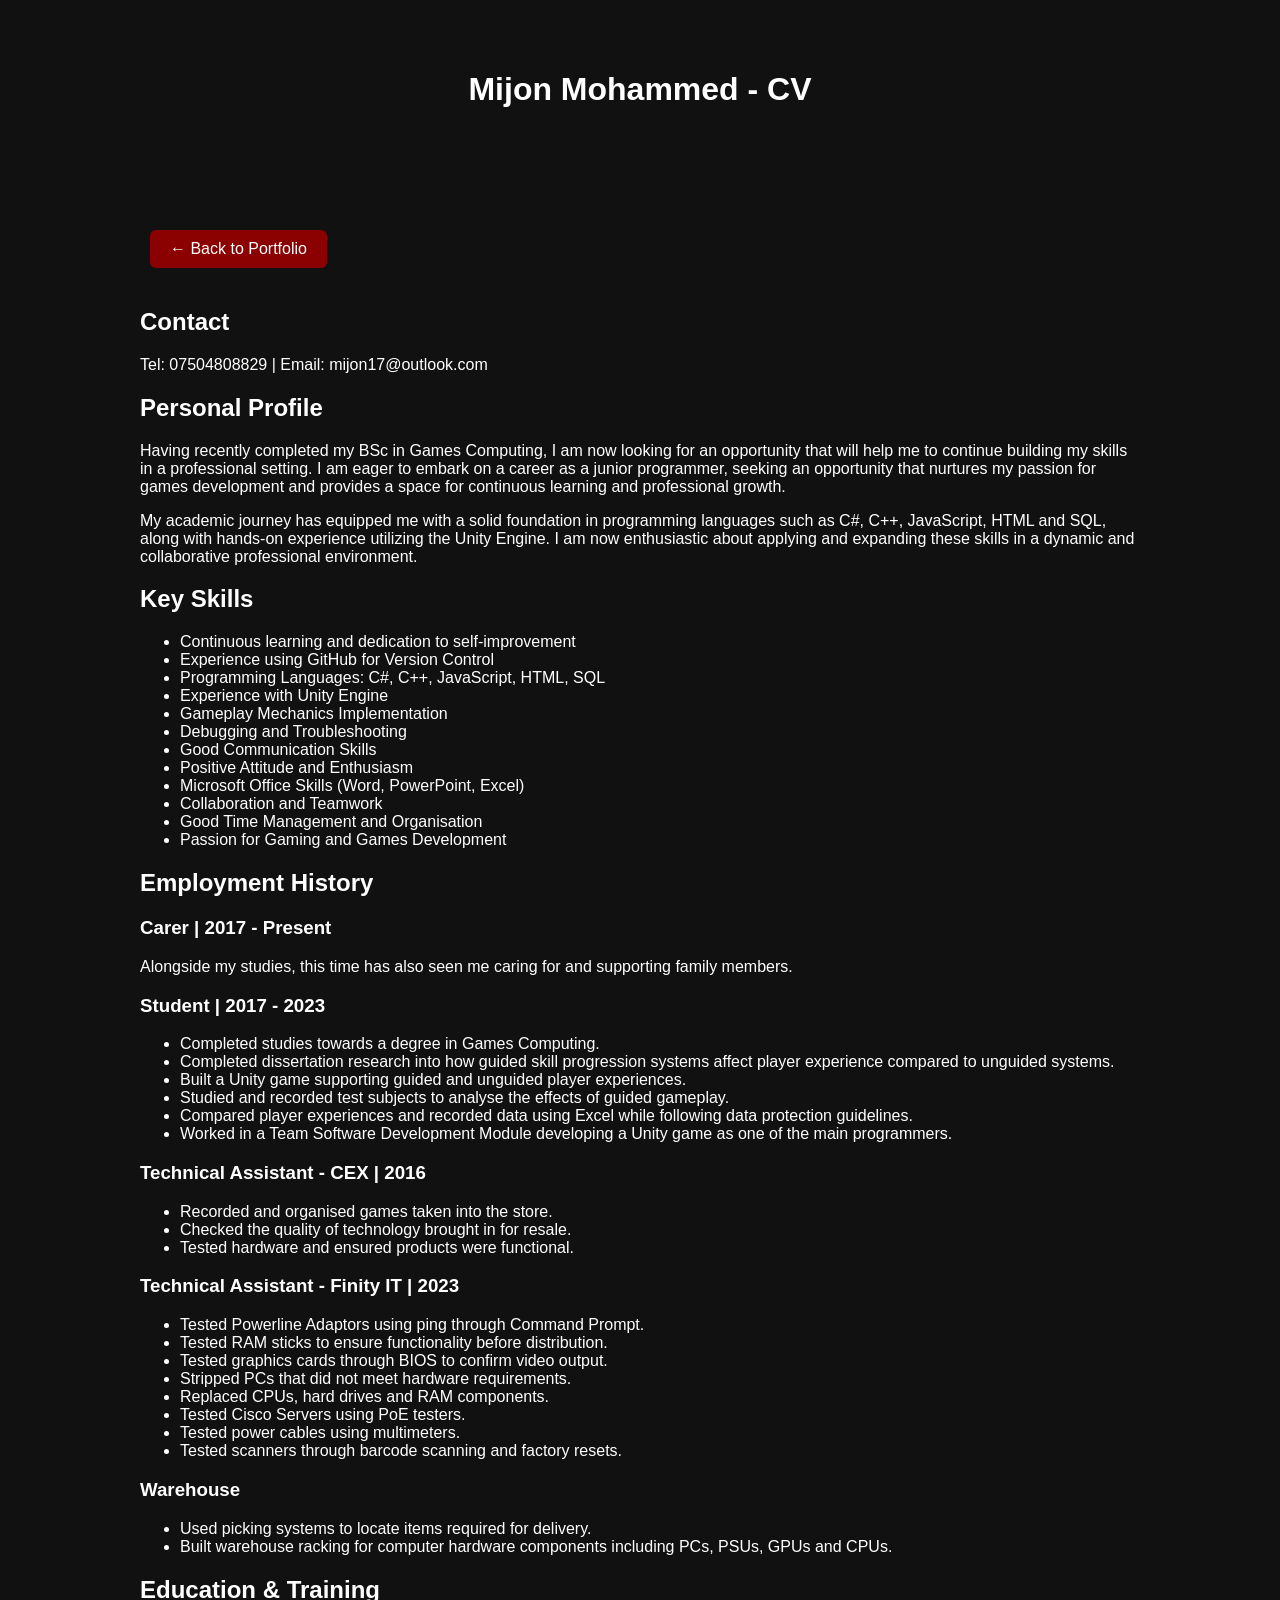
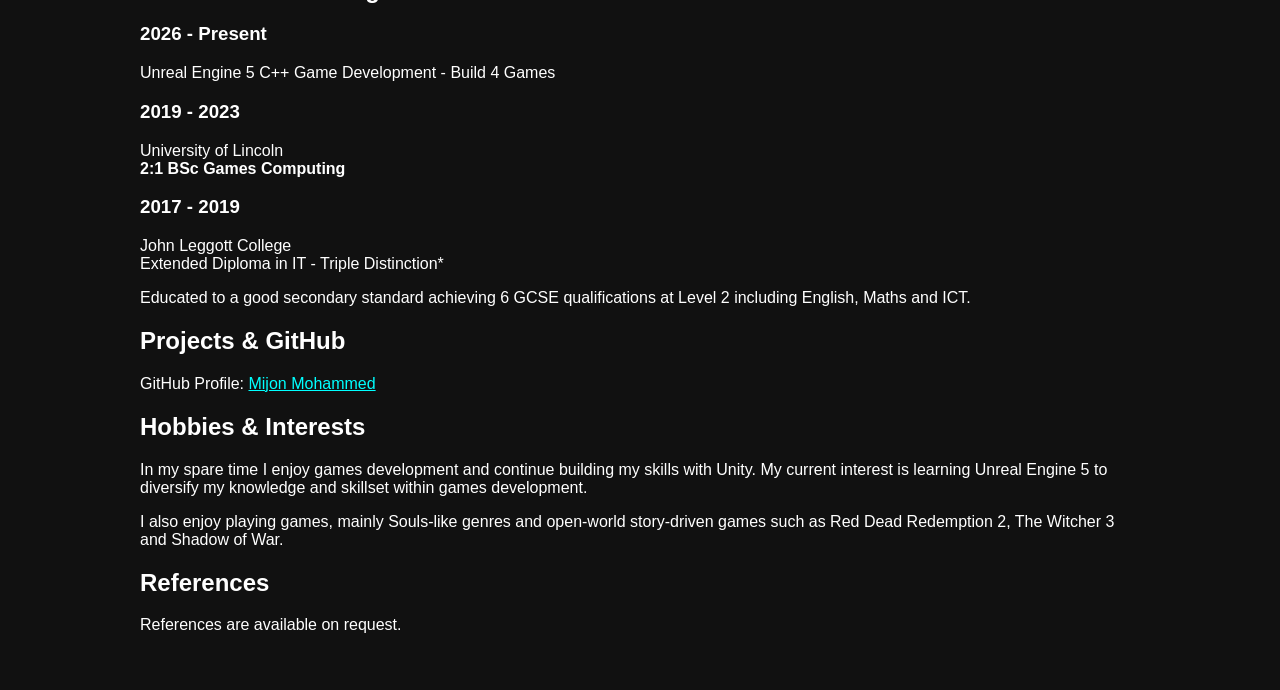
<file: cv/cv.html>
<!DOCTYPE html>
<html>
<head>
<title>CV - Mijon Mohammed</title>
<link rel="stylesheet" href="../style.css">
</head>

<body>

<header>
    <h1>Mijon Mohammed - CV</h1>
</header>

<section>

<nav>
    <a href="../index.html" class="home-button">← Back to Portfolio</a>
</nav>

<h2>Contact</h2>
<p>
    Tel: 07504808829 | Email: mijon17@outlook.com
</p>

<h2>Personal Profile</h2>
<p>
Having recently completed my BSc in Games Computing, I am now looking for an opportunity 
that will help me to continue building my skills in a professional setting. I am eager to 
embark on a career as a junior programmer, seeking an opportunity that nurtures my passion 
for games development and provides a space for continuous learning and professional growth.
</p>

<p>
My academic journey has equipped me with a solid foundation in programming languages such 
as C#, C++, JavaScript, HTML and SQL, along with hands-on experience utilizing the Unity 
Engine. I am now enthusiastic about applying and expanding these skills in a dynamic and 
collaborative professional environment.
</p>

<h2>Key Skills</h2>
<ul>
    <li>Continuous learning and dedication to self-improvement</li>
    <li>Experience using GitHub for Version Control</li>
    <li>Programming Languages: C#, C++, JavaScript, HTML, SQL</li>
    <li>Experience with Unity Engine</li>
    <li>Gameplay Mechanics Implementation</li>
    <li>Debugging and Troubleshooting</li>
    <li>Good Communication Skills</li>
    <li>Positive Attitude and Enthusiasm</li>
    <li>Microsoft Office Skills (Word, PowerPoint, Excel)</li>
    <li>Collaboration and Teamwork</li>
    <li>Good Time Management and Organisation</li>
    <li>Passion for Gaming and Games Development</li>
</ul>

<h2>Employment History</h2>

<h3>Carer | 2017 - Present</h3>
<p>
Alongside my studies, this time has also seen me caring for and supporting family members.
</p>

<h3>Student | 2017 - 2023</h3>
<ul>
    <li>Completed studies towards a degree in Games Computing.</li>
    <li>Completed dissertation research into how guided skill progression systems affect player experience compared to unguided systems.</li>
    <li>Built a Unity game supporting guided and unguided player experiences.</li>
    <li>Studied and recorded test subjects to analyse the effects of guided gameplay.</li>
    <li>Compared player experiences and recorded data using Excel while following data protection guidelines.</li>
    <li>Worked in a Team Software Development Module developing a Unity game as one of the main programmers.</li>
</ul>

<h3>Technical Assistant - CEX | 2016</h3>
<ul>
    <li>Recorded and organised games taken into the store.</li>
    <li>Checked the quality of technology brought in for resale.</li>
    <li>Tested hardware and ensured products were functional.</li>
</ul>

<h3>Technical Assistant - Finity IT | 2023</h3>
<ul>
    <li>Tested Powerline Adaptors using ping through Command Prompt.</li>
    <li>Tested RAM sticks to ensure functionality before distribution.</li>
    <li>Tested graphics cards through BIOS to confirm video output.</li>
    <li>Stripped PCs that did not meet hardware requirements.</li>
    <li>Replaced CPUs, hard drives and RAM components.</li>
    <li>Tested Cisco Servers using PoE testers.</li>
    <li>Tested power cables using multimeters.</li>
    <li>Tested scanners through barcode scanning and factory resets.</li>
</ul>

<h3>Warehouse</h3>
<ul>
    <li>Used picking systems to locate items required for delivery.</li>
    <li>Built warehouse racking for computer hardware components including PCs, PSUs, GPUs and CPUs.</li>
</ul>

<h2>Education & Training</h2>

<h3>2026 - Present</h3>
<p>
Unreal Engine 5 C++ Game Development - Build 4 Games
</p>

<h3>2019 - 2023</h3>
<p>
University of Lincoln<br>
<strong>2:1 BSc Games Computing</strong>
</p>

<h3>2017 - 2019</h3>
<p>
John Leggott College<br>
Extended Diploma in IT - Triple Distinction*
</p>

<p>
Educated to a good secondary standard achieving 6 GCSE qualifications at Level 2 including 
English, Maths and ICT.
</p>

<h2>Projects & GitHub</h2>

<p>
GitHub Profile:
<a href="https://github.com/mijon17/UNI_GamesComputing_Prototypes" target="_blank">
Mijon Mohammed
</a>
</p>

<h2>Hobbies & Interests</h2>

<p>
In my spare time I enjoy games development and continue building my skills with Unity. 
My current interest is learning Unreal Engine 5 to diversify my knowledge and skillset 
within games development.
</p>

<p>
I also enjoy playing games, mainly Souls-like genres and open-world story-driven games 
such as Red Dead Redemption 2, The Witcher 3 and Shadow of War.
</p>

<h2>References</h2>

<p>
References are available on request.
</p>

</section>

</body>
</html>
</file>
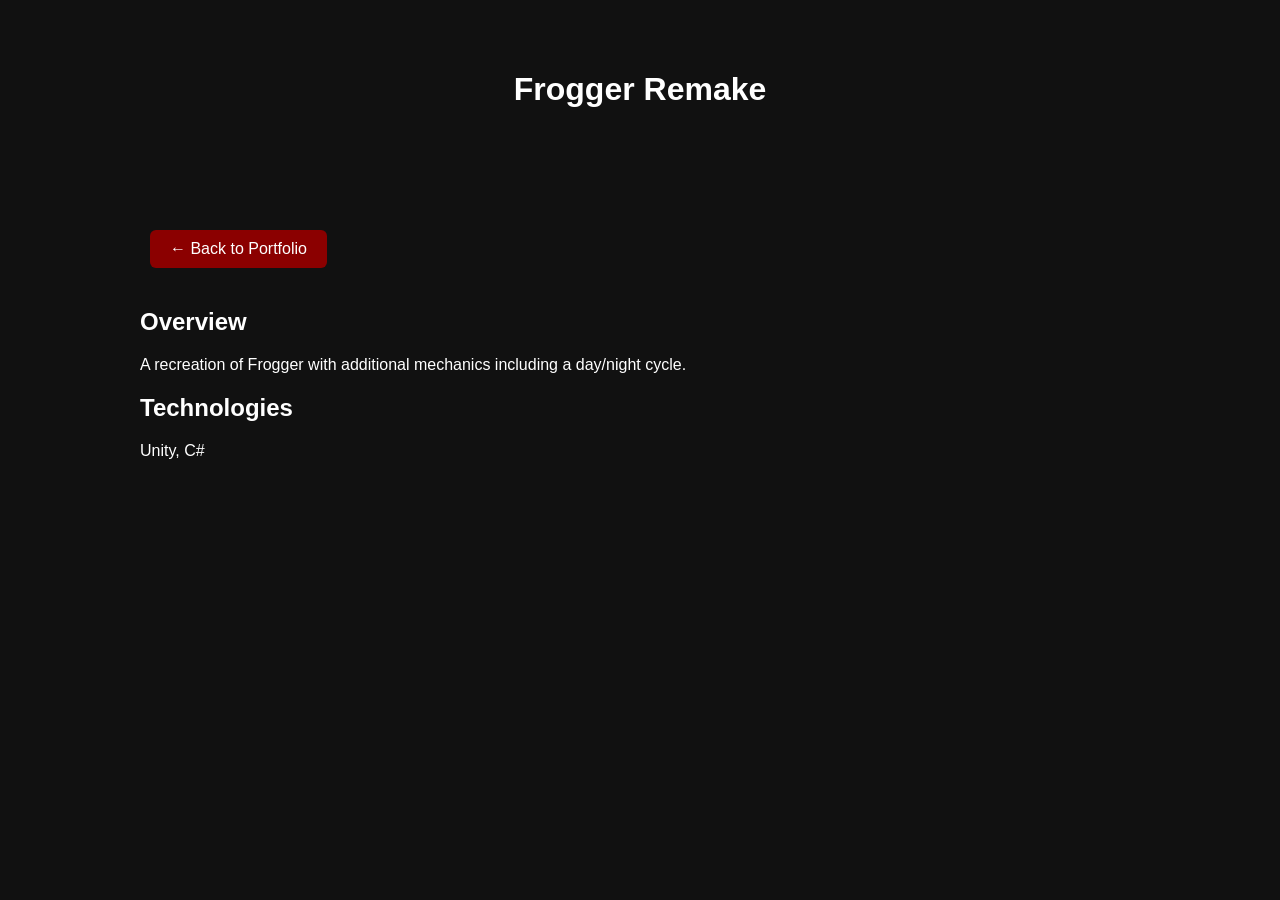
<file: projects/frogger.html>
<!DOCTYPE html>
<html>
<head>
<title>Frogger Remake</title>
<link rel="stylesheet" href="../style.css">
</head>
<body>
<header><h1>Frogger Remake</h1></header>
<section>
<nav>
<a href="../index.html" class="home-button">← Back to Portfolio</a>
</nav>
<h2>Overview</h2>
<p>A recreation of Frogger with additional mechanics including a day/night cycle.</p>
<h2>Technologies</h2>
<p>Unity, C#</p>
</section>
</body>
</html>
</file>
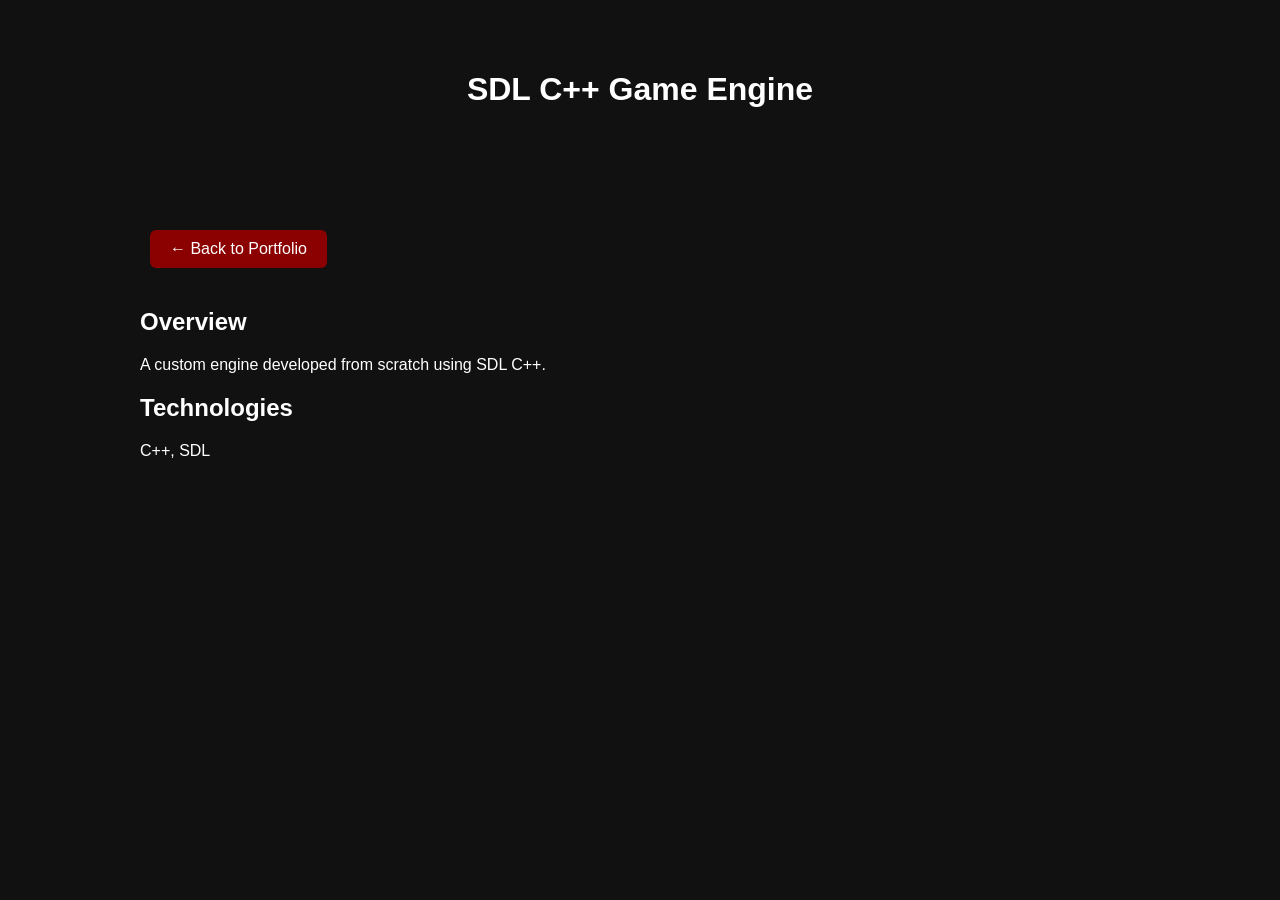
<file: projects/game-engine.html>
<!DOCTYPE html>
<html>
<head>
<title>SDL C++ Game Engine</title>
<link rel="stylesheet" href="../style.css">
</head>
<body>
<header><h1>SDL C++ Game Engine</h1></header>
<section>
<nav>
<a href="../index.html" class="home-button">← Back to Portfolio</a>
</nav>
<h2>Overview</h2>
<p>A custom engine developed from scratch using SDL C++.</p>
<h2>Technologies</h2>
<p>C++, SDL</p>
</section>
</body>
</html>
</file>
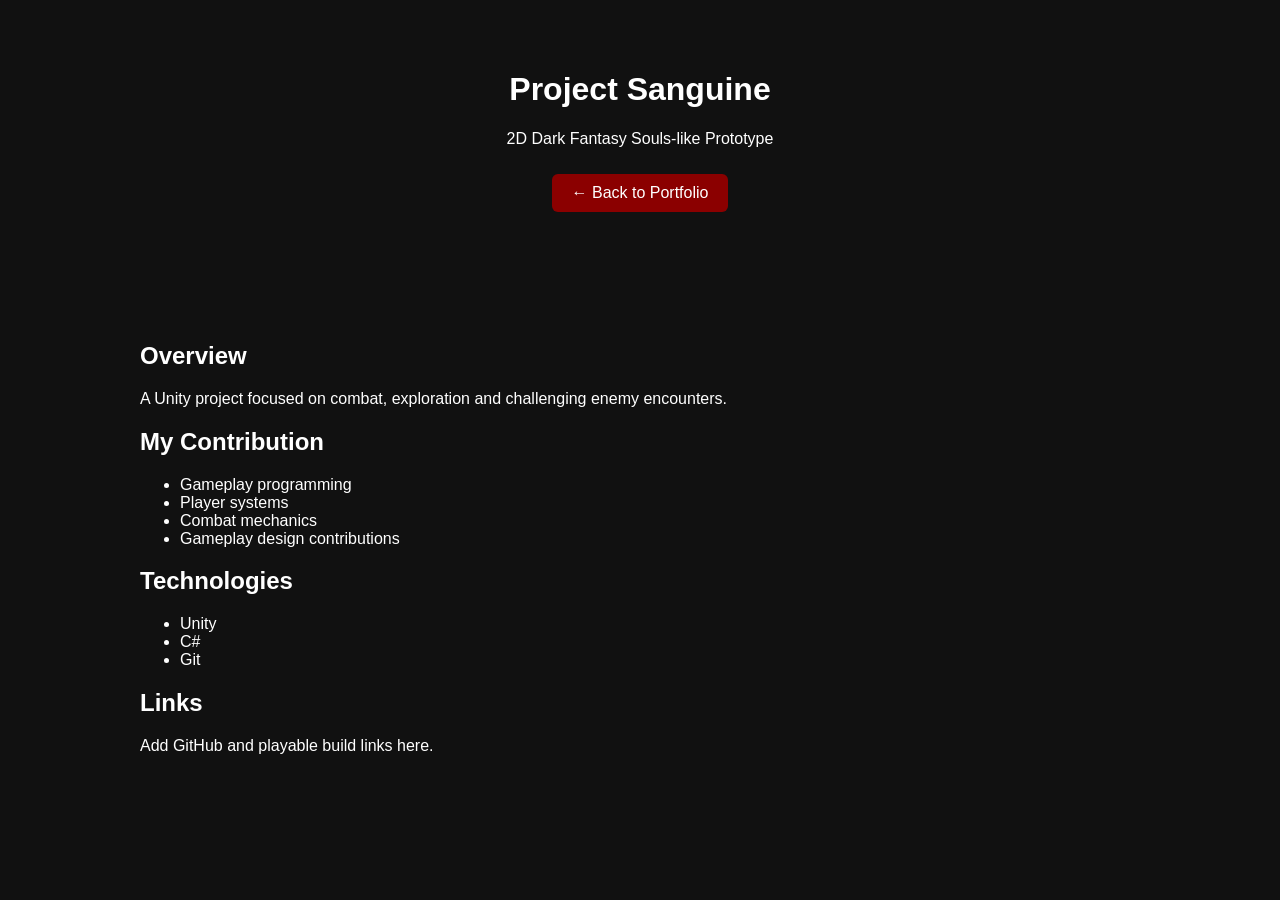
<file: projects/project-sanguine.html>
<!DOCTYPE html>
<html>
<head>
<title>Project Sanguine</title>
<link rel="stylesheet" href="../style.css">
</head>
<body>
<header>
<h1>Project Sanguine</h1>
<p>2D Dark Fantasy Souls-like Prototype</p>
<nav>
<a href="../index.html" class="home-button">← Back to Portfolio</a>
</nav>
</header>

<section>
<h2>Overview</h2>
<p>A Unity project focused on combat, exploration and challenging enemy encounters.</p>

<h2>My Contribution</h2>
<ul>
<li>Gameplay programming</li>
<li>Player systems</li>
<li>Combat mechanics</li>
<li>Gameplay design contributions</li>
</ul>

<h2>Technologies</h2>
<ul>
<li>Unity</li>
<li>C#</li>
<li>Git</li>
</ul>

<h2>Links</h2>
<p>Add GitHub and playable build links here.</p>
</section>
</body>
</html>
</file>
<file: style.css>
body {
font-family: Arial, sans-serif;
margin: 0;
background: #111;
color: white;
}

header {
text-align: center;
padding: 50px;
}

nav a {
color: white;
margin: 10px;
text-decoration: none;
}

section {
max-width: 1000px;
margin: auto;
padding: 40px;
}

.project-container {
display: grid;
grid-template-columns: repeat(auto-fit, minmax(280px,1fr));
gap: 20px;
}

.project-card {
background: #222;
padding: 20px;
border-radius: 10px;
}

.project-card img {
width: 100%;
border-radius: 5px;
}

a {
color: cyan;
}

footer {
text-align: center;
padding: 30px;
}

.home-button {
    display: inline-block;
    padding: 10px 20px;
    background: #8b0000;
    color: white;
    text-decoration: none;
    border-radius: 6px;
    margin-bottom: 20px;
    transition: background 0.3s;
}

    .home-button:hover {
        background: #b22222;
    }
</file>
